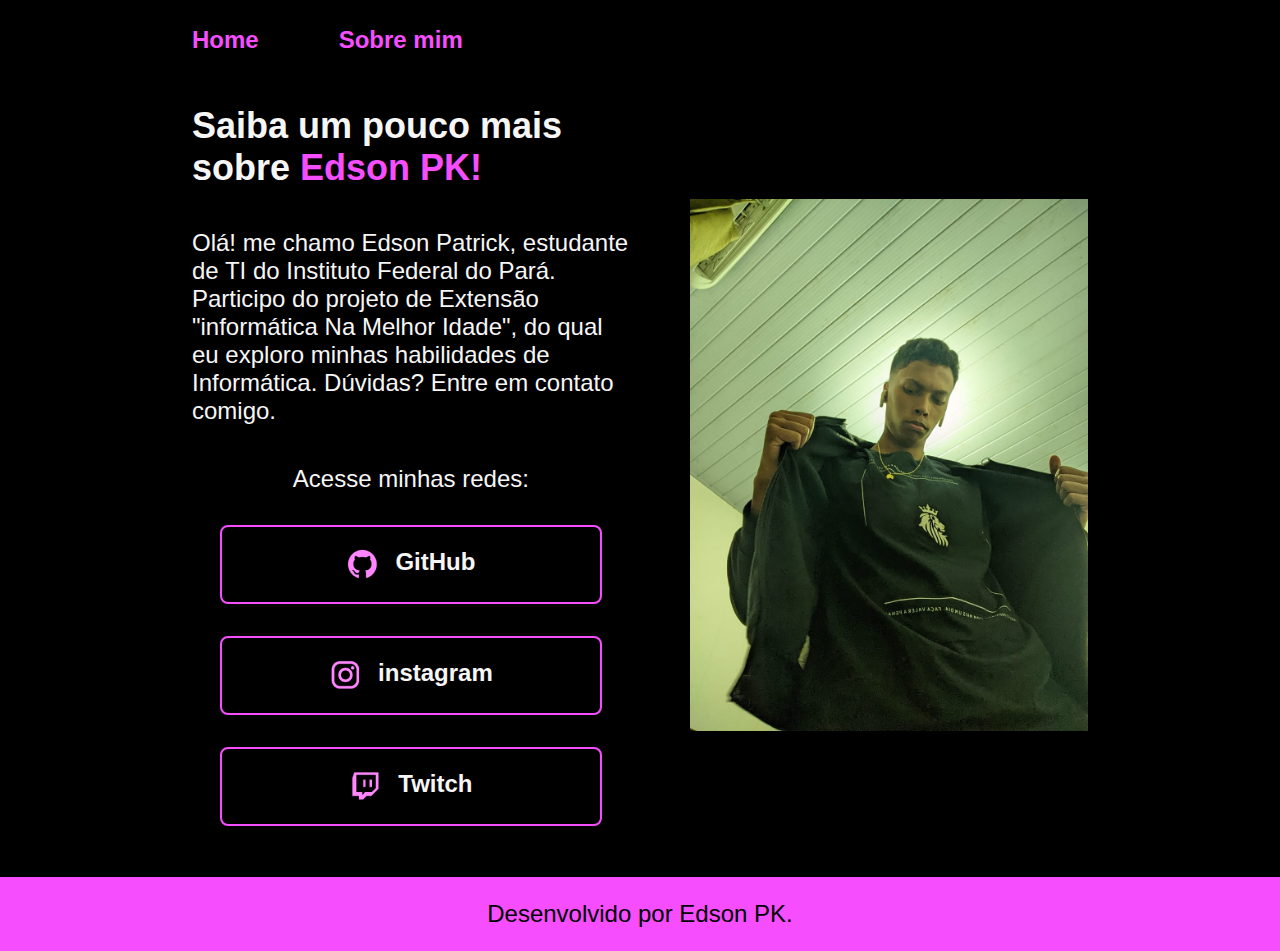
<file: index.html>
<!DOCTYPE html>
<html lang="pt-br">

<head>
    <meta charset="UTF-8">
    <meta http-equiv="X-UA-Compatible" content="IE=edge">
    <meta name="viewport" content="width=device-width, initial-scale=1.0">
    <link rel="stylesheet" href="./styles/style.css">
    <title>Edson Patrick</title>
</head>

<body>
    <header class=" cabecalho">
        <nav class="cabecalho__menu">
            <a class="cabecalho__menu__link" href="index.html">Home</a>
            <a class="cabecalho__menu__link" href="about.html">Sobre mim</a>
        </nav>
    </header>

    <main class="apresentacao">
        <section class="apresentacao_conteudo">
            <h1 class="apresentacao_conteudo_titulo">
                Saiba um pouco mais sobre
                <strong class="titulo_destaque">Edson PK!
                </strong>
            </h1>

            <p class="apresentacao_conteudo_texto">Olá! me chamo Edson Patrick, estudante de TI do Instituto Federal do
                Pará. Participo do projeto de Extensão "informática Na Melhor Idade", do qual eu exploro minhas
                habilidades de Informática. Dúvidas? Entre em contato comigo.
            </p>
            <div class="apresentacao_links">
                <h2 class="apresentacao_links_subtitulo">Acesse minhas redes:</h2>
                <a class="apresentacao_links_link" href="https://github.com/ROLIVIA1227">
                    <img src="./assets/github.png" class="icones">
                    GitHub</a>
                <a class="apresentacao_links_link" href="https://www.instagram.com/edson.pk04/">
                    <img src="./assets/instagram.png" class="icones">
                    instagram</a>
                <a class="apresentacao_links_link" href="https://twitch.tv/" >
                    <img src="./assets/twitch.png" class="icones">
                    Twitch</a>

            </div>
        </section>
        <img src="./assets/PK.jpg" alt="PK" class="foto">
    </main>
    <footer class="rodape">Desenvolvido por Edson PK.</footer>
</body>

</html>
</file>
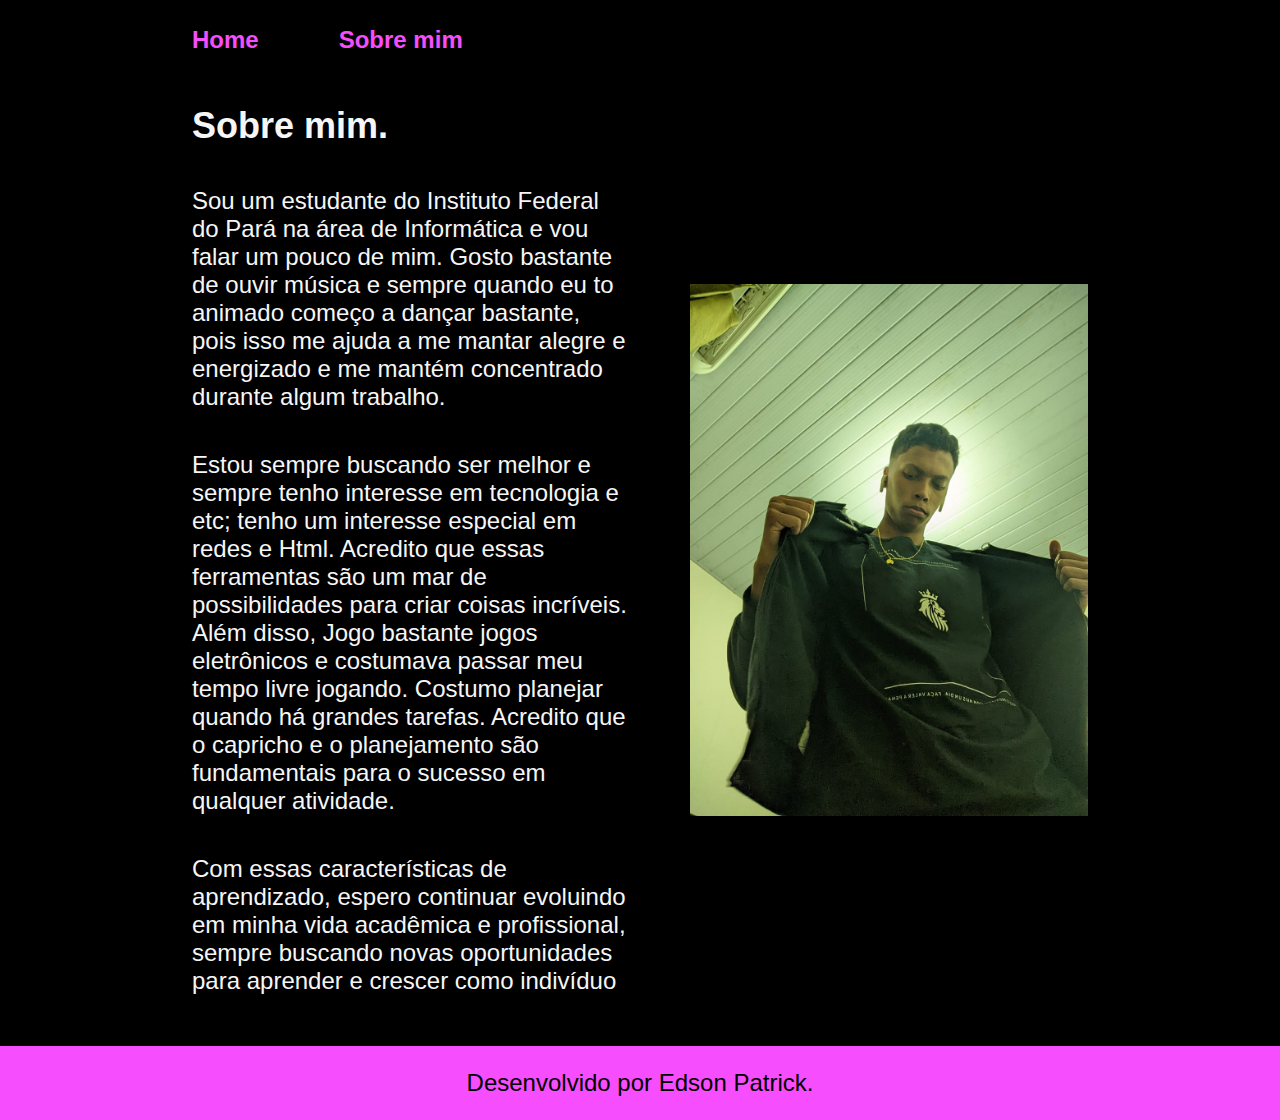
<file: about.html>
<!DOCTYPE html>
<html lang="pt-br">

<head>
    <meta charset="UTF-8">
    <meta http-equiv="X-UA-Compatible" content="IE=edge">
    <meta name="viewport" content="width=device-width, initial-scale=1.0">
    <link rel="stylesheet" href="./styles/style.css">
    <title>Sobre Mim</title>

</head>

<body>
    <header class=" cabecalho">
        <nav class="cabecalho__menu">
            <a class="cabecalho__menu__link" href="index.html">Home</a>
            <a class="cabecalho__menu__link" href="about.html">Sobre mim</a>
        </nav>
    </header>
    <main class="apresentacao">
        <section class="apresentacao_conteudo">
            <h1 class="apresentacao_conteudo_titulo"> Sobre mim.</h1>
            <p class="apresentacao_conteudo_texto">
                Sou um estudante do Instituto Federal do Pará na área de Informática e vou falar um pouco de mim. Gosto bastante de ouvir música e sempre quando eu to animado começo a dançar bastante, pois isso me ajuda a me mantar alegre e energizado e me mantém concentrado durante algum trabalho. 
            </p>
            <p class="apresentacao_conteudo_texto">
                Estou sempre buscando ser melhor e sempre tenho interesse em tecnologia e etc; tenho um interesse especial em redes e Html. Acredito que essas ferramentas são um mar de possibilidades para criar coisas incríveis. Além disso, Jogo bastante jogos eletrônicos e costumava passar meu tempo livre jogando. Costumo planejar quando há grandes tarefas. Acredito que o capricho e o planejamento são fundamentais para o sucesso em qualquer atividade.
            </p>
            <p class="apresentacao_conteudo_texto">
                Com essas características de aprendizado, espero continuar evoluindo em minha vida acadêmica e profissional, sempre buscando novas oportunidades para aprender e crescer como indivíduo
            </p>
        </section>
        <img src="./assets/PK.jpg" alt="PK" class="foto">
    </main>
    <footer class="rodape">Desenvolvido por Edson Patrick.</footer>
</body>

</html>
</file>
<file: styles/style.css>
@import url('https://fonts.googleapis.com/css2?family= Krona +One & display=swap');
@import url('https://fonts.googleapis.com/css2?family= Krona +One &família= Montserrat & display=swa');

* {
    margin: 0;
    padding: 0;
}

:root {
    --cor--primaria: #f64eff;
    --cor--secundaria: #f6f6f6;
    --cor--terciaria: black;
    --cor-hover: #272727;
    --fonte-principal: 'Krona One', sans-serif;
    --fonte-secundaria: 'Montserrat', sans-serif;

}

.cabecalho {
    padding: 2% 0% 0% 15%;
    justify-content: space-between;
}

.cabecalho__menu {
    display: flex;
    gap: 80px;
}

.cabecalho__menu__link {
    font-family: var(--fonte-secundaria);
    font-weight: 600;
    font-size: 24px;
    color: var(--cor--primaria);
    text-decoration: none;
}

body {
    background-color: var(--cor--terciaria);
}

h1 {
    color: var(--cor--secundaria);
}


body {
    /*height: 100vh;*/
    box-sizing: border-box;
    background-color: var(--cor--terciaria);
    color: var(--cor--secundaria);
}

.apresentacao {
    display: flex;
    align-items: center;
    justify-content: space-between;
    margin: 4% 15%;
}

.apresentacao_conteudo {
    width: 615px;
    display: flex;
    flex-direction: column;
    gap: 40px;
}

.apresentacao_conteudo_titulo {
    font-size: 36px;
    font-family: var(--fonte-principal);
}

.titulo_destaque {
    color: var(--cor--primaria);
}

.apresentacao_conteudo_texto {
    font-size: 24px;
    font-family: var(--fonte-secundaria);
}

.apresentacao_links {
    display: flex;
    flex-direction: column;
    align-items: center;
    justify-content: space-between;
    gap: 32px;
}

.apresentacao_links_subtitulo {
    font-family: var(--fonte-principal);
    font-weight: 400;
    size: 24px;
}

.apresentacao_links_link {
    display: flex;
    justify-content: center;
    gap: 16px;
    border: 2px solid var(--cor--primaria);
    width: 378px;
    text-align: center;
    border-radius: 8px;
    font-size: 24px;
    font-weight: 600;
    padding: 21.5px 0px;
    color: var(--cor--secundaria);
    text-decoration: none;
    font-family: var(--fonte-secundaria);

}

.apresentacao_links_link:hover {
    background-color: var(--cor-hover);
}

.rodape {
    color: var(--cor--terciaria);
    background-color: var(--cor--primaria);
    padding: 23px;
    text-align: center;
    font-family: var(--fonte-secundaria);
    font-size: 24px;
    font-weight: 400;
}

.foto{
    padding-left: 60px;
    width: 470.71px;
    height: 532px;
}

.icones{
    filter: hue-rotate(100deg);
    /*Muda a cor do ícone*/
}
</file>
